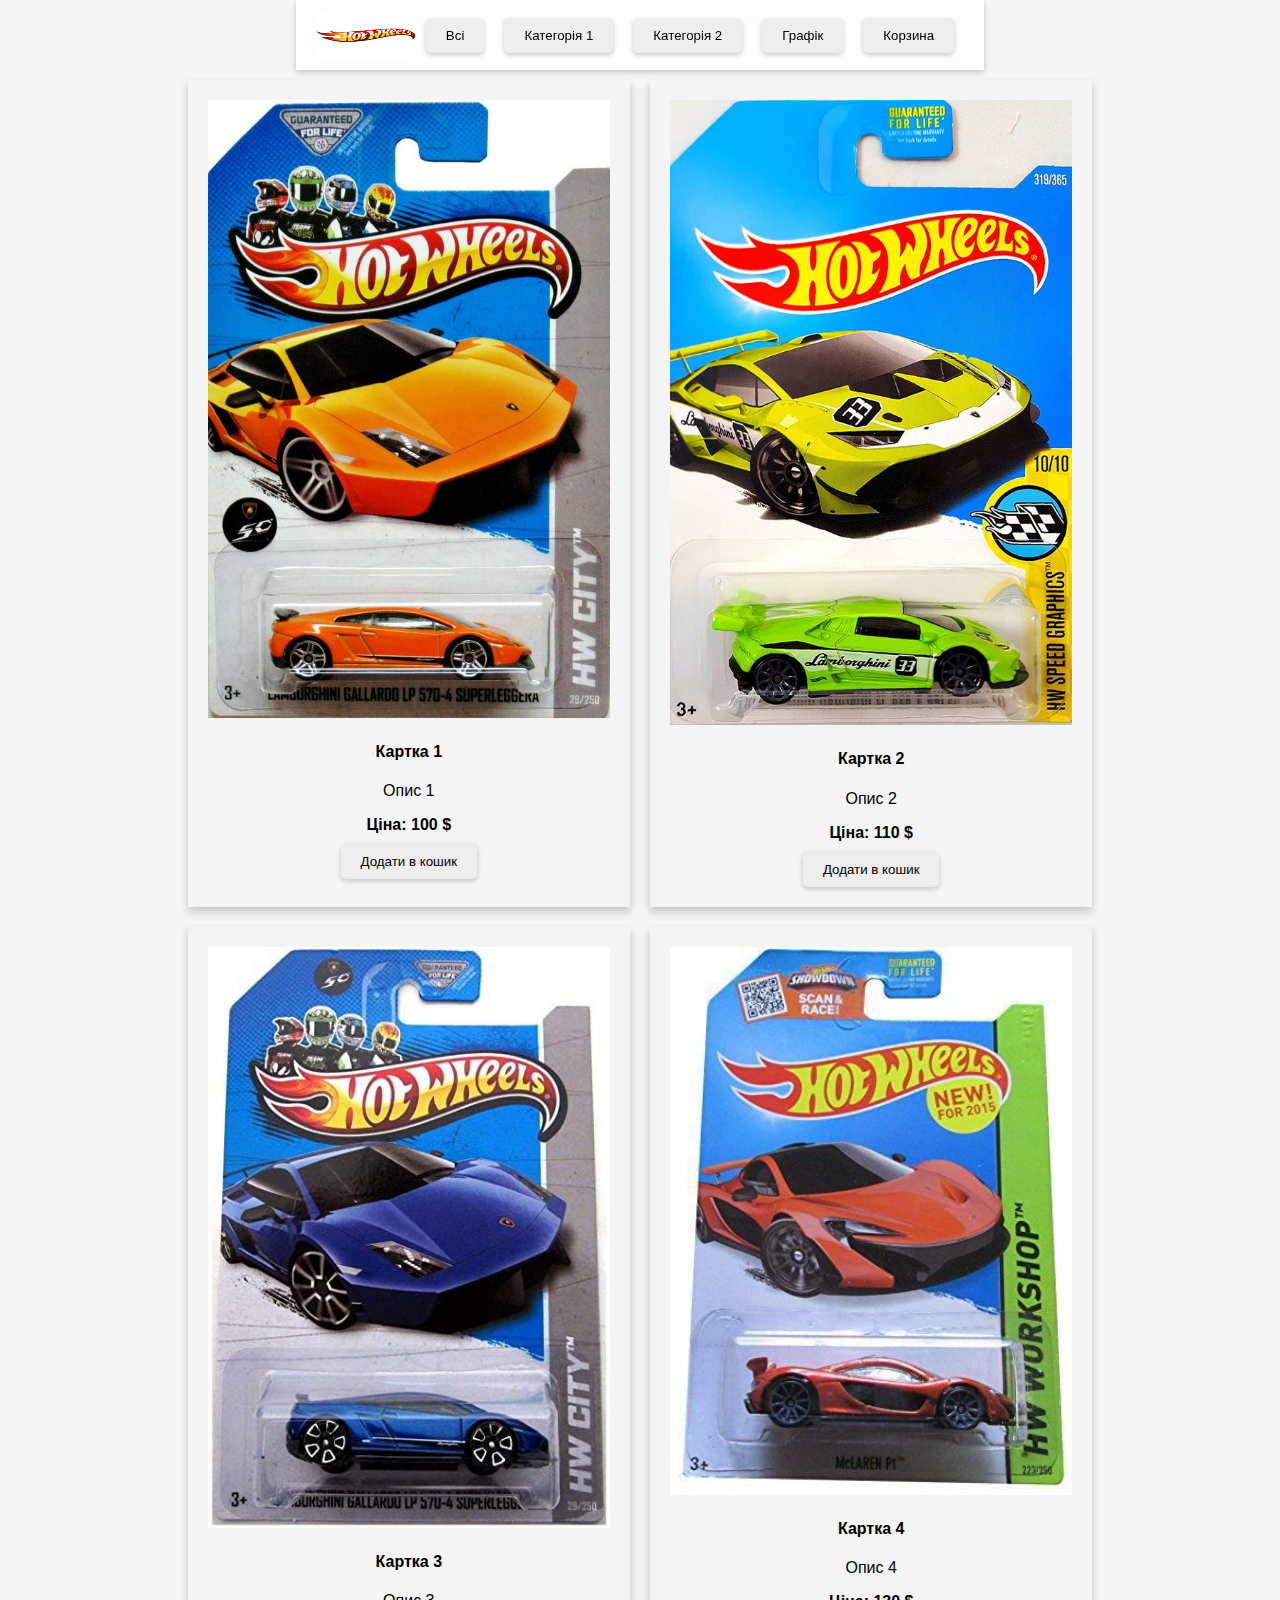
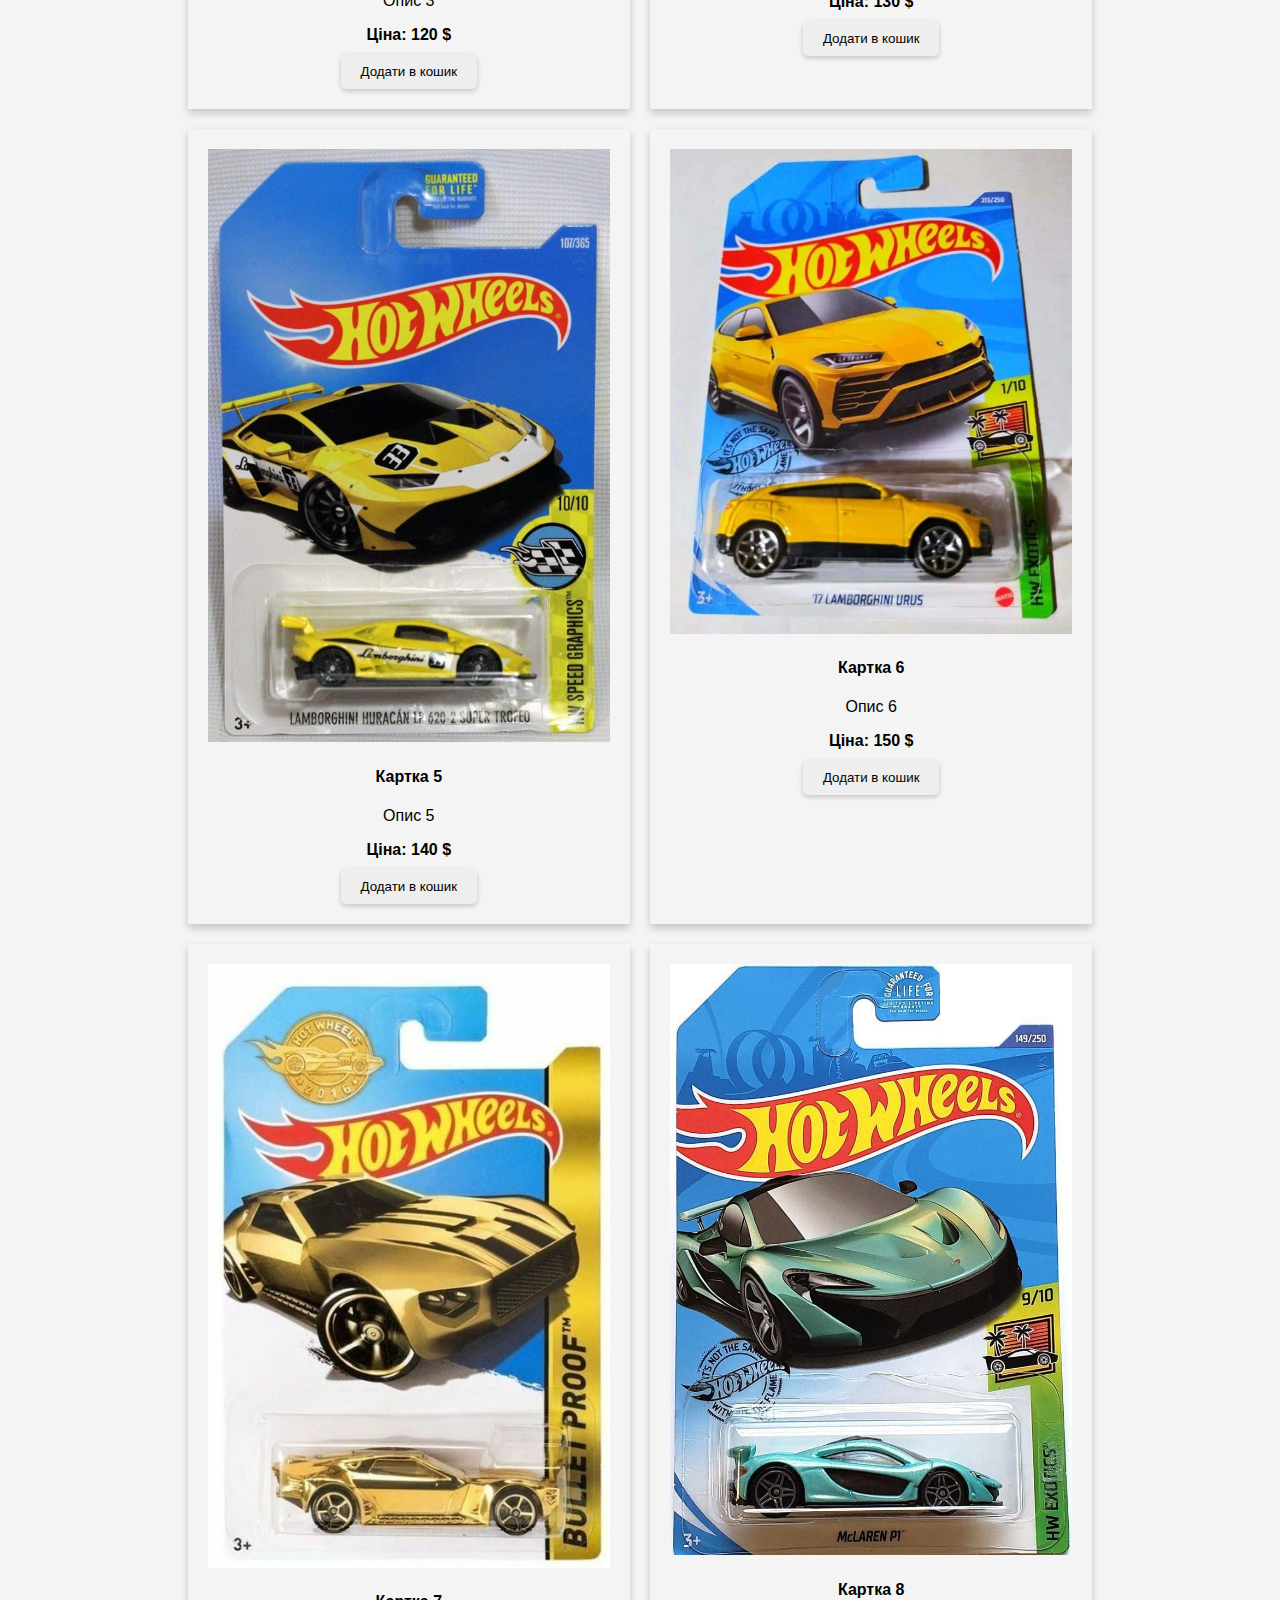
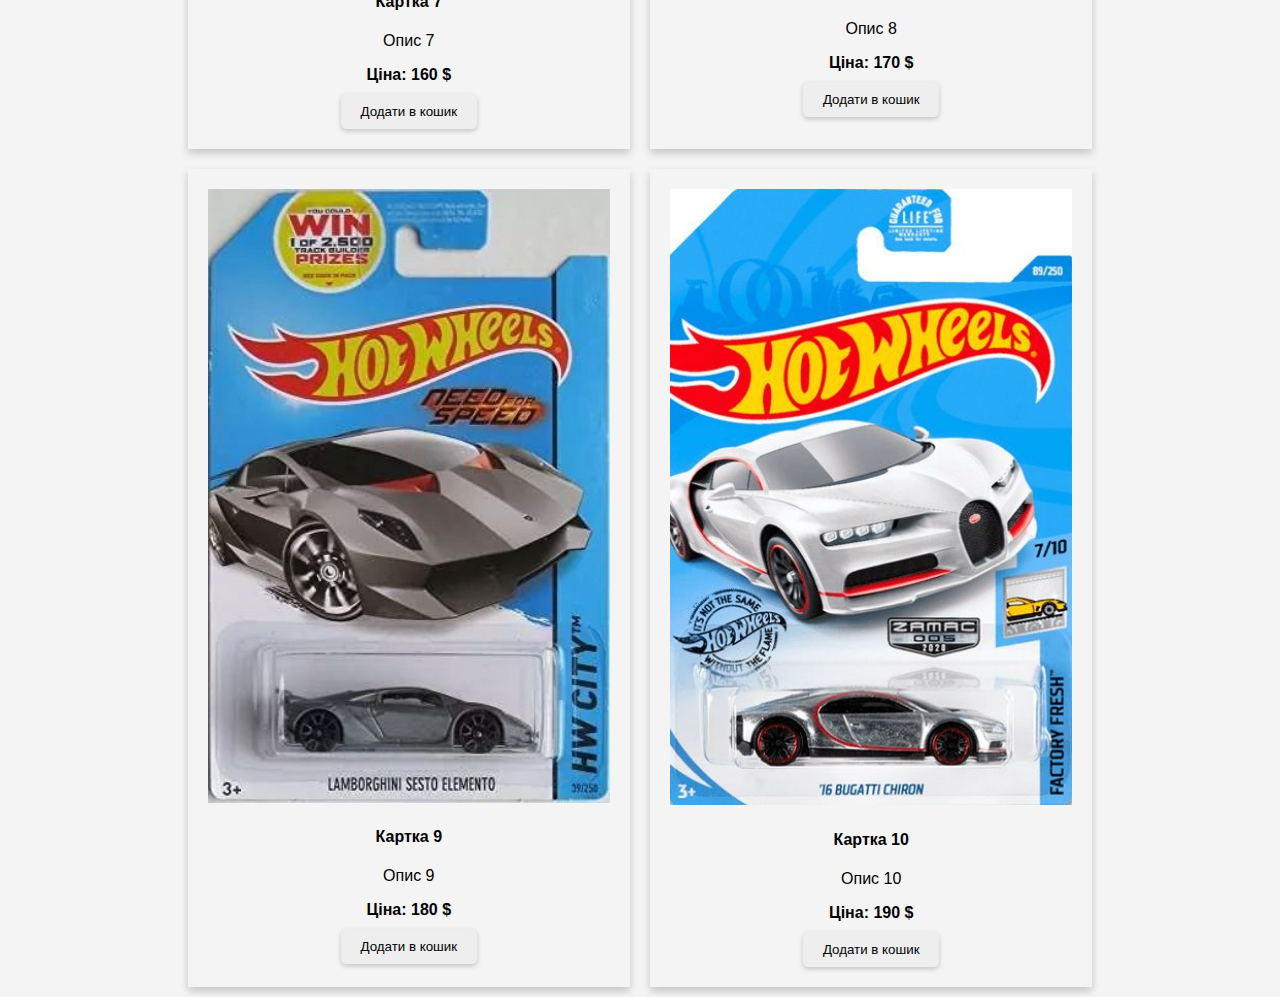
<file: index.html>
<!DOCTYPE html>
<html lang="uk">
<head>
<meta charset="UTF-8">
<meta name="viewport" content="width=device-width, initial-scale=1.0">
<title>Список елементів</title>
<link rel="stylesheet" href="style.css">
</head>
<body>

  <button onclick="topFunction()" id="myBtn" title="Go to top" style="background-color: brown;">Вверх</button>
<div class="navigation">
  <img src="logo1.jpg" alt="Логотип" class="logo" width="100" height="auto">
  <div class="nav-items">
    <button onclick="applyFilter('all')">Всі</button>
    <button onclick="applyFilter('category1')">Категорія 1</button>
    <button onclick="applyFilter('category2')">Категорія 2</button>
    <button onclick="window.location.href='graph.html'">Графік </button>
    <button alt="Кошик" class="cart-icon" onclick="toggleCart()">Корзина</button>
  </div>  
  </div>
</div>

<div id="cartModal" class="modal cart-modal">
  <div id="cartItemsContainer"></div>
  <button onclick="closeModal('cartModal')"  class="button1">Закрити кошик</button>
</div> 


<div id="cardsContainer"></div>

<div id="subscriptionModal" class="modal">
  <p>Реклама</p>
  <button onclick="subscribe()" class="button1">Перейти</button>
  <button onclick="closeModal('subscriptionModal')" class="button1">Закрити</button>
</div>


<script src="script.js"></script>
</body>
</html>
</file>
<file: style.css>
body {
    margin: 0;
    font-family: Arial, sans-serif;
    background-color: #f4f4f4;
  }
  
  .navigation {
    display: flex;
    justify-content: space-between;
    align-items: center;
    background: rgba(255, 255, 255, 0.8);
    backdrop-filter: blur(5px);
    padding: 10px 20px;
    box-shadow: 0 2px 5px rgba(0,0,0,0.2);
  }
   
  .logo {
    max-height: 50px; 
    border-radius: 10px; 
  }
  
  .nav-items {
    display: flex;
    align-items: center;
    justify-content: center;
    
  }

  .nav-items button {
    margin: 0 10px;
    padding: 10px 20px;
    background-color: #eee;
    border: none;
    border-radius: 5px;
    box-shadow: 0 2px 5px rgba(0,0,0,0.2);
    transition: background-color 0.3s, box-shadow 0.3s;
    cursor: pointer;
  }
  
  .nav-items button:hover {
    background-color: #f60707;
    color: white;
    box-shadow: 0 2px 10px rgba(0,0,0,0.3);
  }
  
  
body {
    display: flex;
    justify-content: center;
    flex-wrap: wrap;
  }
  
  #cardsContainer {
    display: flex;
    justify-content: center;
    flex-wrap: wrap;
    max-width: 12000px; 
    max-height: 12000px;
  }
  
  .card {
    margin: 10px;
    padding: 20px;
    box-shadow: 0 4px 8px 0 rgba(0,0,0,0.2);
    transition: 0.3s;
    width: calc(33% - 20px); 
    text-align: center;
  }
  
  .card img {
    width: 100%; 
    height: auto; 
  }
  
  .card:hover {
    box-shadow: 0 8px 16px 0 rgba(0,0,0,0.2);
  }
  
  .modal {
    display: none;
    position: fixed;
    left: 0;
    top: 0;
    width: 100%;
    height: 100%;
    background-color: rgba(247, 3, 3, 0.5);
    justify-content: center;
    align-items: center;
    flex-direction: column;
  }
  .button1{
    margin: 0 10px;
    padding: 10px 20px;
    background-color: #eee;
    border: none;
    border-radius: 5px;
    box-shadow: 0 2px 5px rgba(0,0,0,0.2);
    transition: background-color 0.3s, box-shadow 0.3s;
    cursor: pointer;
    
  }
  .button1:hover{
    background-color: #f60707;
    color: white;
    box-shadow: 0 2px 10px rgba(0,0,0,0.3);
  }
  .modal p {
    color: white;
    margin: 15px;
  }
  
  .cart-icon-container {
    position: fixed;
    top: 10px;
    right: -60px;
    cursor: pointer;
    width: auto; 
    height: 50px; 
}

.cart-icon {
    height: 100%;
    width: auto; 
    border-radius: 10px; 
}

.price {
  font-weight: bold;
  margin: 10px 0;
}

.quantity, .total-price {
  display: block; 
  margin: 5px 0;
}

.total {
  margin-top: 10px;
  font-size: 1.2em;
  font-weight: bold;
}

.news-container {
  width: 300px; 
  margin: auto;
  padding: 20px;
  box-shadow: 0 2px 5px rgba(0,0,0,0.2);
}

.news-container h2 {
  text-align: center;
  margin-bottom: 20px;
}

#latest-news {
  list-style-type: none;
  padding: 0;
}

#latest-news li {
  border-bottom: 1px solid #ddd;
  padding: 10px;
  cursor: pointer;
}

#latest-news li:last-child {
  border-bottom: none;
}

#latest-news li:hover {
  background-color: #f0f0f0;
}

#myBtn {
  display: none; 
  position: fixed; 
  bottom: 20px; 
  right: 30px;
  z-index: 99; 
  border: none; 
  outline: none; 
  background-color: rgb(0, 0, 0); 
  color: white;
  cursor: pointer; 
  padding: 15px; 
  border-radius: 10px;
  font-size: 18px; 
}

#myBtn:hover {
  background-color: #555; 
}
</file>
